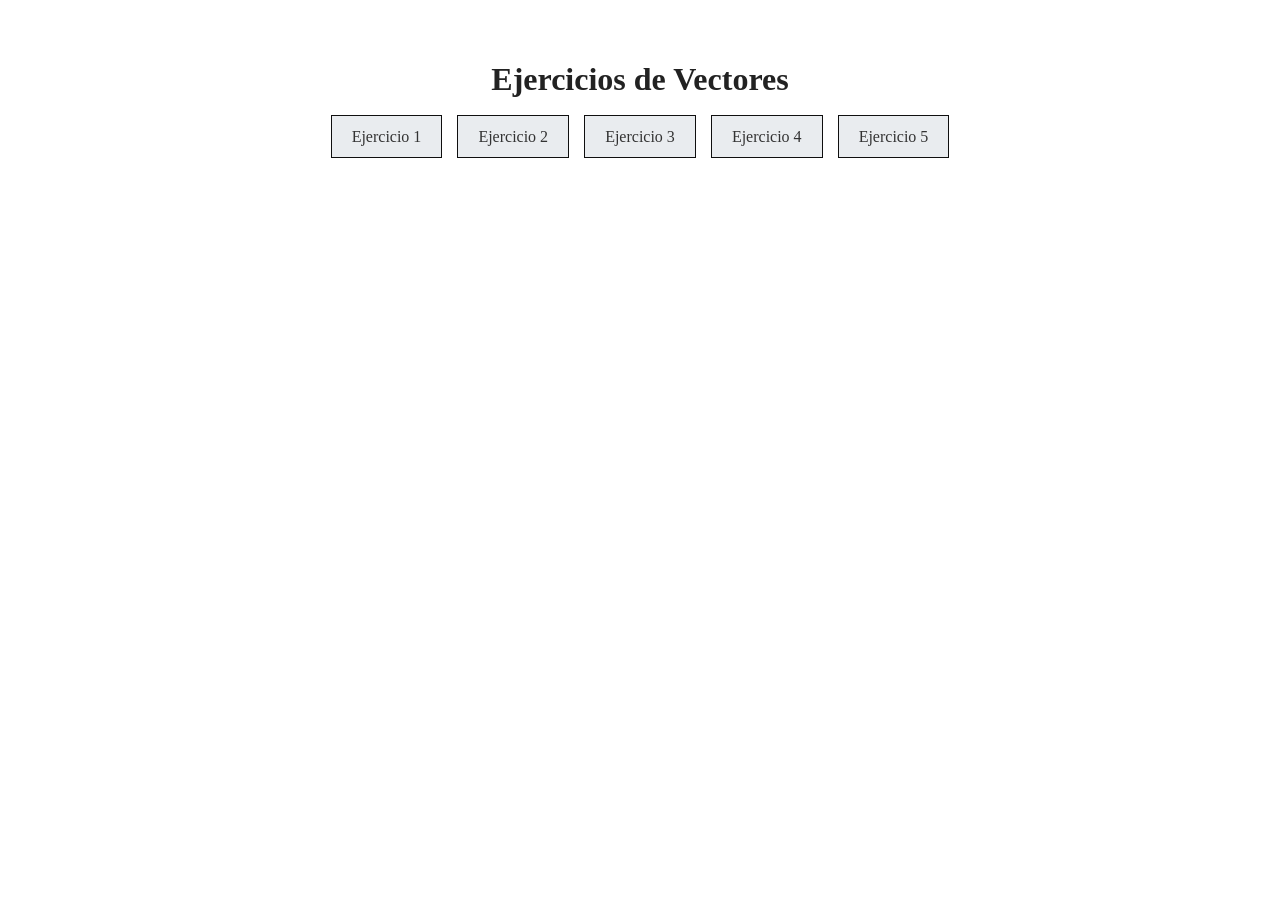
<file: index.html>
<!DOCTYPE html>
<html lang="es">
<head>
    <meta charset="UTF-8">
    <title>Arrays</title>

<style>
body{
    background-color: #ffffff;
    margin: 0;
    padding: 40px;
    text-align: center;
}

h1{
    color: #222;
    margin-bottom: 30px;
}

ul{
    list-style: none;
    padding: 0;
    display: flex;
    justify-content: center;
    gap: 15px;
}

a{
    padding: 12px 20px;
    background-color: #e9ecef;
    color: #333;
    text-decoration: none;
    border: 1px solid #0f0f0f;
    
}

</style>

</head>
<body>

    <h1>Ejercicios de Vectores</h1>

    <ul>
        <li><a href="INDEX/index1.html">Ejercicio 1</a></li>
        <li><a href="INDEX/index2.html">Ejercicio 2</a></li>
        <li><a href="INDEX/index3.html">Ejercicio 3</a></li>
        <li><a href="INDEX/index4.html">Ejercicio 4</a></li>
        <li><a href="INDEX/index5.html">Ejercicio 5</a></li>
    </ul>

</body>
</html>
</file>
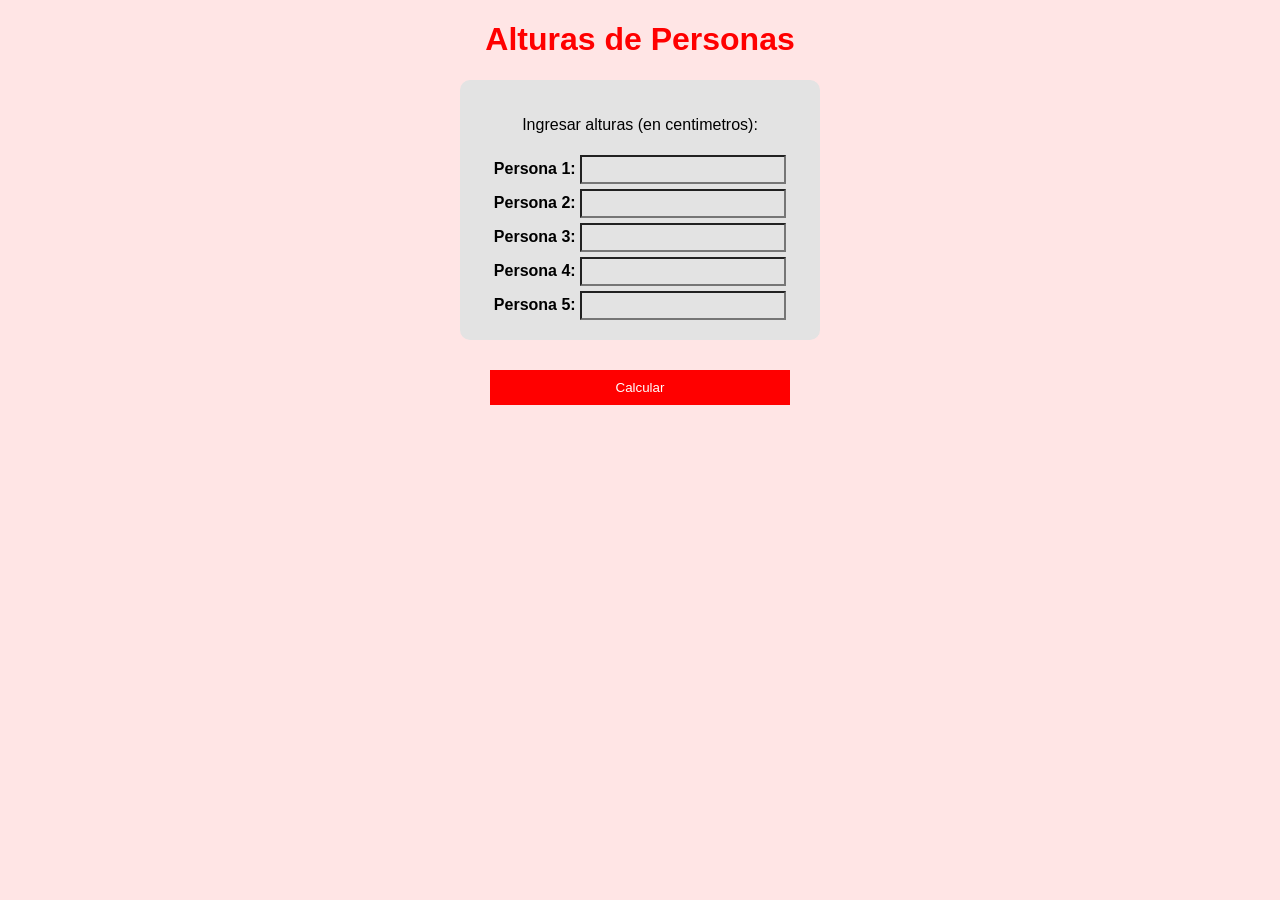
<file: INDEX/index1.html>
<!DOCTYPE html>
<html lang="es">
<head>
    <meta charset="UTF-8">
    <title>Alturas</title>
    <link rel="stylesheet" href="../ESTILOS/estilos1.css">
</head>
<body>

    <h1>Alturas de Personas</h1>

    <div class="contenedor">
        <p>Ingresar alturas (en centimetros):</p>

        <label for="numero">Persona 1:</label>
            <input type="number" id="h1">
        <label for="numero">Persona 2:</label>
            <input type="number" id="h2">
        <label for="numero">Persona 3:</label>
            <input type="number" id="h3">
        <label for="numero">Persona 4:</label>
            <input type="number" id="h4">
        <label for="numero">Persona 5:</label>
            <input type="number" id="h5">
    </div>

     <div id="resultado"></div>

        <input type="submit" value="Calcular" onclick="calcular()">

    </div>

    <script src="../SCRIPT/script1.js"></script>
</body>
</html>
</file>
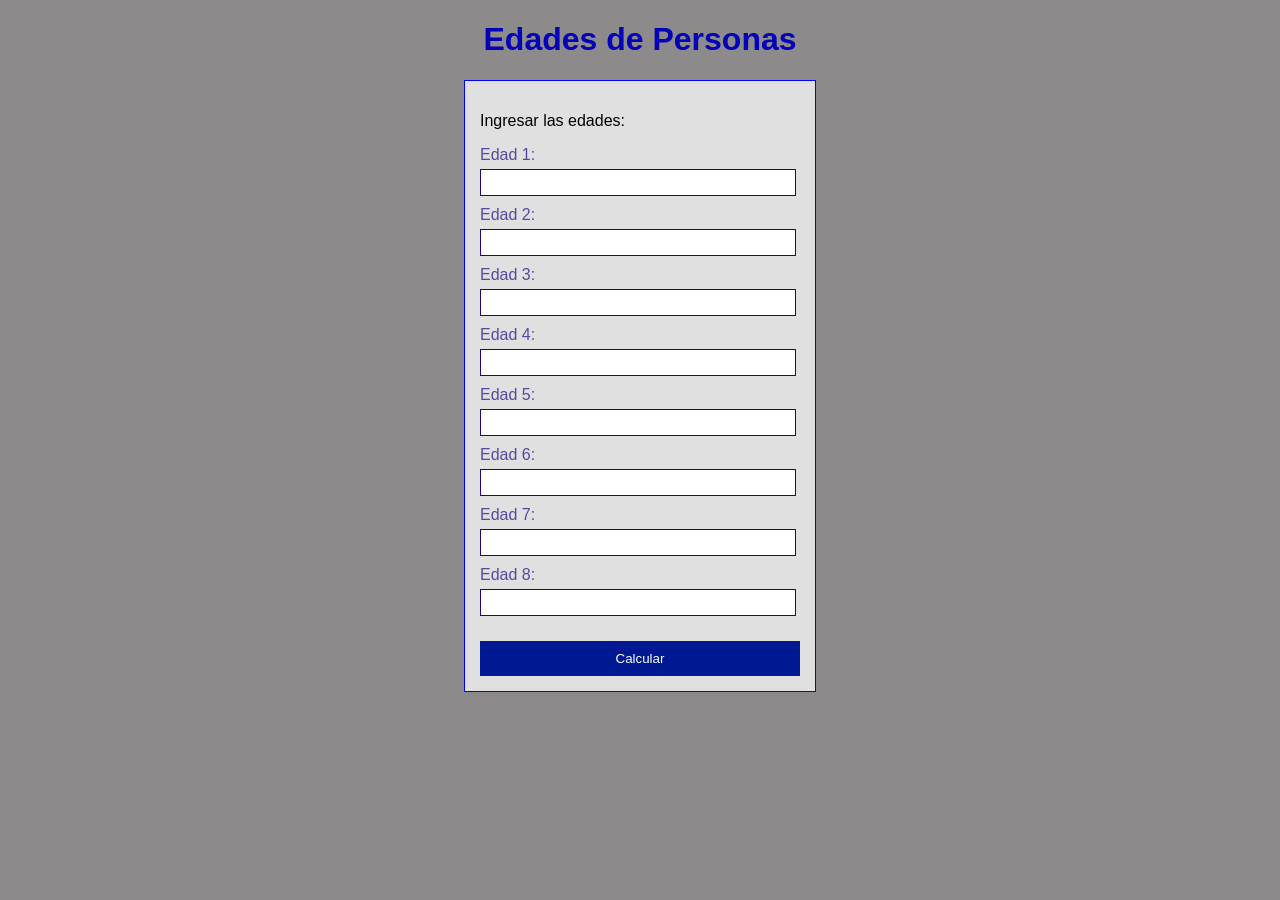
<file: INDEX/index2.html>
<!DOCTYPE html>
<html lang="es">
<head>
    <meta charset="UTF-8">
    <title>Edades</title>
    <link rel="stylesheet" href="../ESTILOS/estilos2.css">
</head>
<body>

    <h1>Edades de Personas</h1>

    <div class="contenedor">
        <p>Ingresar las edades:</p>

        <label for="numero">Edad 1:</label>
            <input type="number" name="" id="e1">
        <label for="numero">Edad 2:</label>
            <input type="number" name="" id="e2">
        <label for="numero">Edad 3:</label>
            <input type="number" name="" id="e3">
        <label for="numero">Edad 4:</label>
            <input type="number" name="" id="e4">
        <label for="numero">Edad 5:</label>
            <input type="number" name="" id="e5">
        <label for="numero">Edad 6:</label>
            <input type="number" name="" id="e6">
        <label for="numero">Edad 7:</label>
            <input type="number" name="" id="e7">
        <label for="numero">Edad 8:</label>
            <input type="number" name="" id="e8">    

     <div id="resultado"></div>

        <input type="submit" value="Calcular" onclick="calcular()">

    </div>

    <script src="../SCRIPT/script2.js"></script>
</body>
</html>
</file>
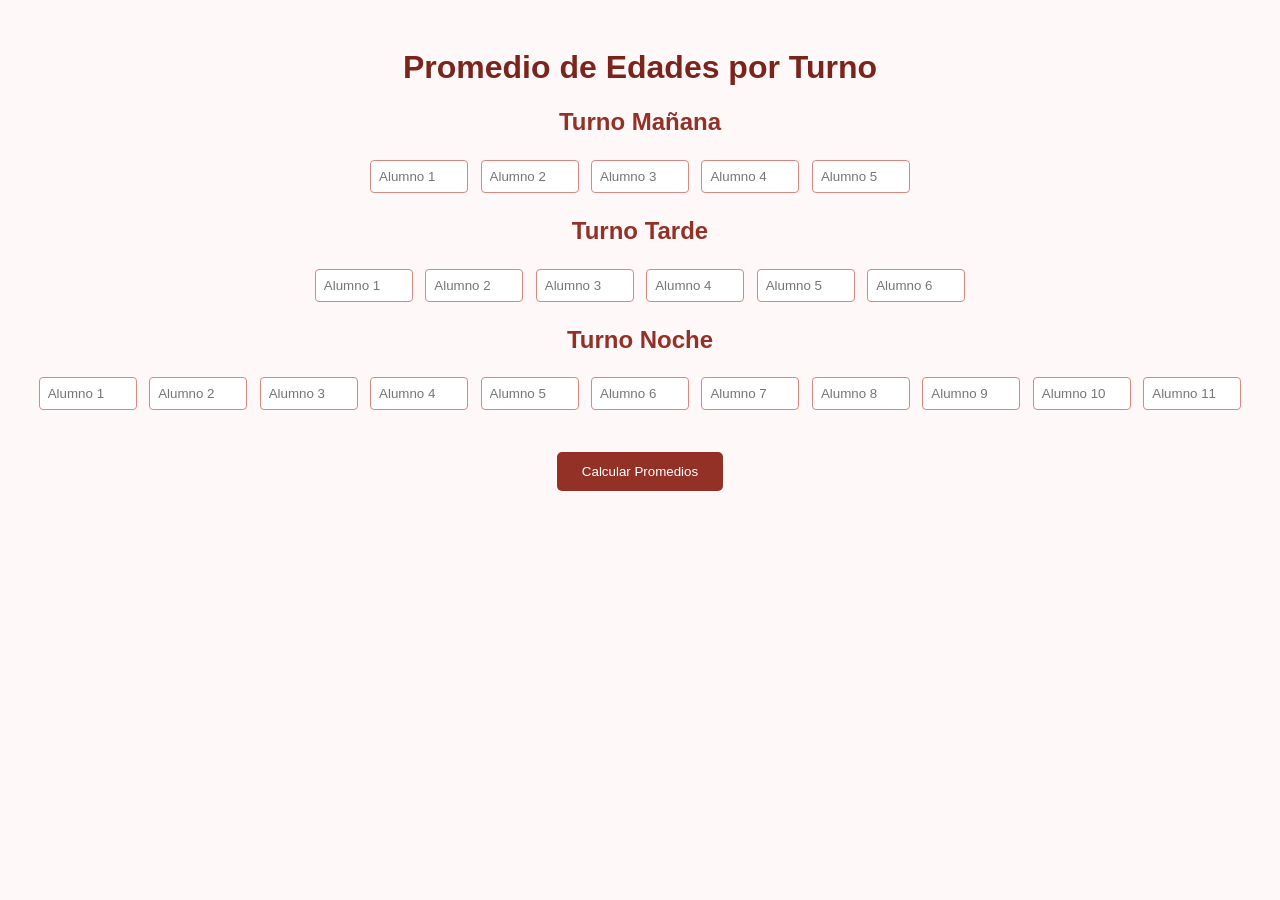
<file: INDEX/index3.html>
<!DOCTYPE html>
<html lang="es">
<head>
    <meta charset="UTF-8">
    <title>Ejercicio 3</title>
    <link rel="stylesheet" href="../ESTILOS/estilos3.css">
</head>
<body>

    <h1>Promedio de Edades por Turno</h1>

    <h2>Turno Mañana</h2>

    <input type="number" id="m1" placeholder="Alumno 1">
    <input type="number" id="m2" placeholder="Alumno 2">
    <input type="number" id="m3" placeholder="Alumno 3">
    <input type="number" id="m4" placeholder="Alumno 4">
    <input type="number" id="m5" placeholder="Alumno 5">

    <h2>Turno Tarde</h2>

    <input type="number" id="t1" placeholder="Alumno 1">
    <input type="number" id="t2" placeholder="Alumno 2">
    <input type="number" id="t3" placeholder="Alumno 3">
    <input type="number" id="t4" placeholder="Alumno 4">
    <input type="number" id="t5" placeholder="Alumno 5">
    <input type="number" id="t6" placeholder="Alumno 6">

    <h2>Turno Noche</h2>

    <input type="number" id="n1" placeholder="Alumno 1">
    <input type="number" id="n2" placeholder="Alumno 2">
    <input type="number" id="n3" placeholder="Alumno 3">
    <input type="number" id="n4" placeholder="Alumno 4">
    <input type="number" id="n5" placeholder="Alumno 5">
    <input type="number" id="n6" placeholder="Alumno 6">
    <input type="number" id="n7" placeholder="Alumno 7">
    <input type="number" id="n8" placeholder="Alumno 8">
    <input type="number" id="n9" placeholder="Alumno 9">
    <input type="number" id="n10" placeholder="Alumno 10">
    <input type="number" id="n11" placeholder="Alumno 11">

    <br><br>

    <button onclick="calcular()">Calcular Promedios</button>

    <h2 id="resultado"></h2>

    <script src="../SCRIPT/script3.js"></script>

</body>
</html>
</file>
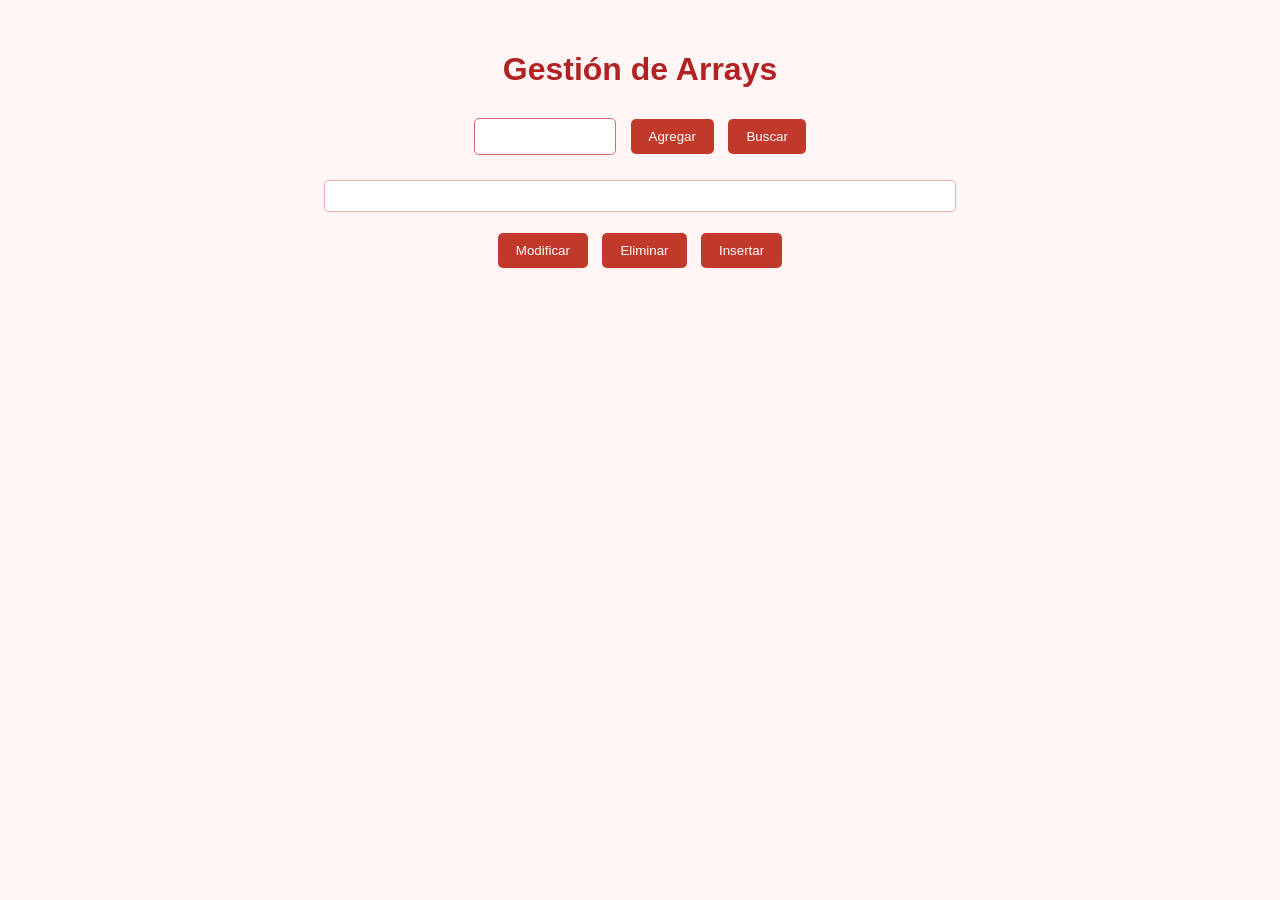
<file: INDEX/index4.html>
<!DOCTYPE html>
<html>
<head>
    <title>Ejercicio 4</title>
    <link rel="stylesheet" href="../ESTILOS/estilos4.css">
</head>
<body>

<h1>Gestión de Arrays</h1>

<input type="number" id="numero">

<button onclick="agregar()">Agregar</button>
<button onclick="buscar()">Buscar</button>

<p id="resultado"></p>

<button onclick="modificar()">Modificar</button>
<button onclick="eliminar()">Eliminar</button>
<button onclick="insertar()">Insertar</button>
<script src="../SCRIPT/script4.js"></script>

</body>
</html>
</file>
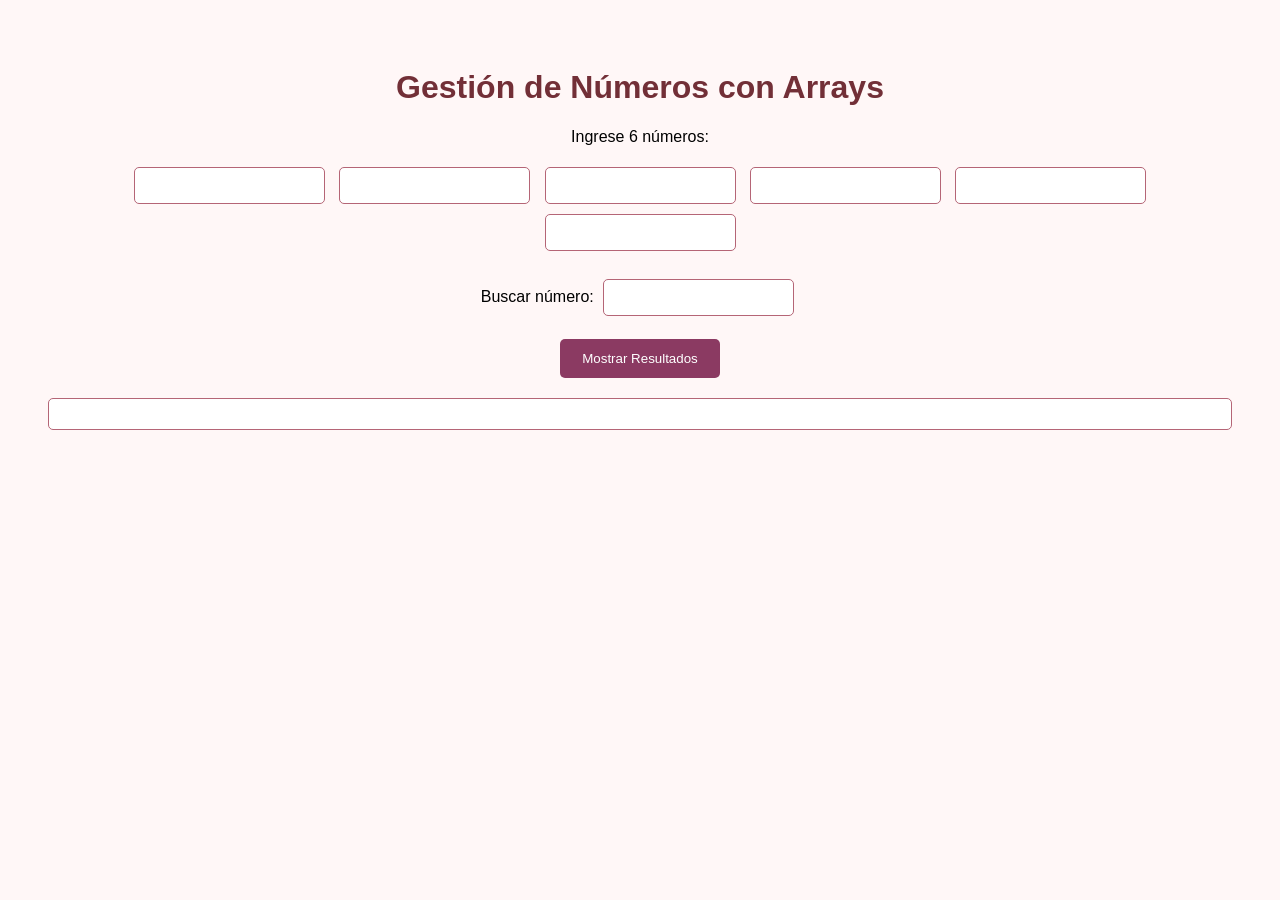
<file: INDEX/index5.html>
<!DOCTYPE html>
<html lang="es">
<head>
    <meta charset="UTF-8">
    <title>Ejercicio 5</title>
    <link rel="stylesheet" href="../ESTILOS/estilos5.css">
</head>
<body>

    <h1>Gestión de Números con Arrays</h1>

    <p>Ingrese 6 números:</p>

    <input type="number" id="n1">
    <input type="number" id="n2">
    <input type="number" id="n3">
    <input type="number" id="n4">
    <input type="number" id="n5">
    <input type="number" id="n6">

    <br><br>

    <label>Buscar número:</label>
    <input type="number" id="buscar">

    <br><br>

    <button onclick="ejecutar()">Mostrar Resultados</button>

    <div id="resultado"></div>

    <script src="../SCRIPT/script5.js"></script>

</body>
</html>
</file>
<file: ESTILOS/estilos1.css>
body{
    font-family: Arial;
    background-color: #ffe5e5;
    text-align: center;
}

h1{
    color: red;
}

.contenedor{
    background-color: rgb(227, 227, 227);
    width: 320px;
    margin: auto;
    padding: 20px;
    border-radius: 10px;
}

label{
    display: inline-block;
    margin-top: 10px;
    font-weight: bold;
}

input[type="number"]{
    width: 60%;
    background-color: rgb(227, 227, 227);
    padding: 5px;
    margin-top: 5px;
}


input[type="submit"]{
    background-color: red;
    color: white;
    border: none;
    padding: 10px;
    margin-top: 15px;
    cursor: pointer;
    width: 300px;
}

#resultado {
    margin-top: 15px;
    font-weight: bold;
}
</file>
<file: ESTILOS/estilos2.css>
body{
    font-family: Arial, sans-serif;
    background-color: #8c8a8a;
    text-align: center;
}

h1{
    color: rgb(3, 0, 184);
}

.contenedor{
    width: 320px;
    margin: auto;
    background-color: rgb(224, 224, 224);
    padding: 15px;
    border: 1px solid blue;
    text-align: left;
}

.contenedor label{
    display: block;
    margin-top: 10px;
    color: rgba(22, 3, 128, 0.687);
}

.contenedor input[type="number"]{
    width: 95%;
    padding: 5px;
    margin-top: 5px;
    border: 1px solid #23037a;
}

.contenedor input[type="submit"]{
    margin-top: 10px;
    background-color: rgb(0, 25, 147);
    color: white;
    border: none;
    padding: 10px;
    width: 100%;
    cursor: pointer;
}

#resultado{
    margin-top: 15px;
    color: rgb(51, 0, 237);
    font-weight: bold;
}
</file>
<file: ESTILOS/estilos3.css>
body{
    font-family: Arial, sans-serif;
    background-color: #fff8f8;
    text-align: center;
    padding: 20px;
}

h1{
    color: #7b241c;
}

h2{
    color: #943126;
}

input{
    width: 80px;
    padding: 8px;
    margin: 4px;
    border: 1px solid #d98880;
    border-radius: 4px;
}

button{
    margin-top: 20px;
    background-color: #943126;
    color: white;
    border: none;
    padding: 12px 25px;
    border-radius: 5px;
}

button:hover{
    background-color: #7b241c;
}

#resultado{
    margin-top: 20px;
    color: #7b241c;
}
</file>
<file: ESTILOS/estilos4.css>
body{
    font-family: Arial, sans-serif;
    background-color: #fff5f5;
    text-align: center;
    margin: 0;
    padding: 30px;
}

h1{
    color: #b22222;
    margin-bottom: 25px;
}

h2{
    color: #c0392b;
}

p, label{
    color: #444;
    font-size: 16px;
}

input{
    padding: 10px;
    margin: 5px;
    border: 1px solid #d46a6a;
    border-radius: 5px;
    width: 120px;
}

button{
    background-color: #c0392b;
    color: white;
    border: none;
    padding: 10px 18px;
    margin: 5px;
    border-radius: 5px;
    cursor: pointer;
    transition: 0.3s;
}

button:hover{
    background-color: #a93226;
}

#resultado{
    margin-top: 20px;
    padding: 15px;
    background-color: white;
    border: 1px solid #e6b0aa;
    border-radius: 5px;
    max-width: 600px;
    margin-left: auto;
    margin-right: auto;
}
</file>
<file: ESTILOS/estilos5.css>
body{
    font-family: Arial, sans-serif;
    background-color: #fff7f7;
    text-align: center;
    padding: 40px;
}

h1{
    color: #722f37;
}

input{
    padding: 10px;
    margin: 5px;
    border: 1px solid #b56576;
    border-radius: 5px;
}

button{
    background-color: #8b3a62;
    color: white;
    border: none;
    padding: 12px 22px;
    border-radius: 5px;
    cursor: pointer;
}

button:hover{
    background-color: #722f37;
}

#resultado{
    margin-top: 20px;
    background: white;
    padding: 15px;
    border-radius: 5px;
    border: 1px solid #b56576;
}
</file>
